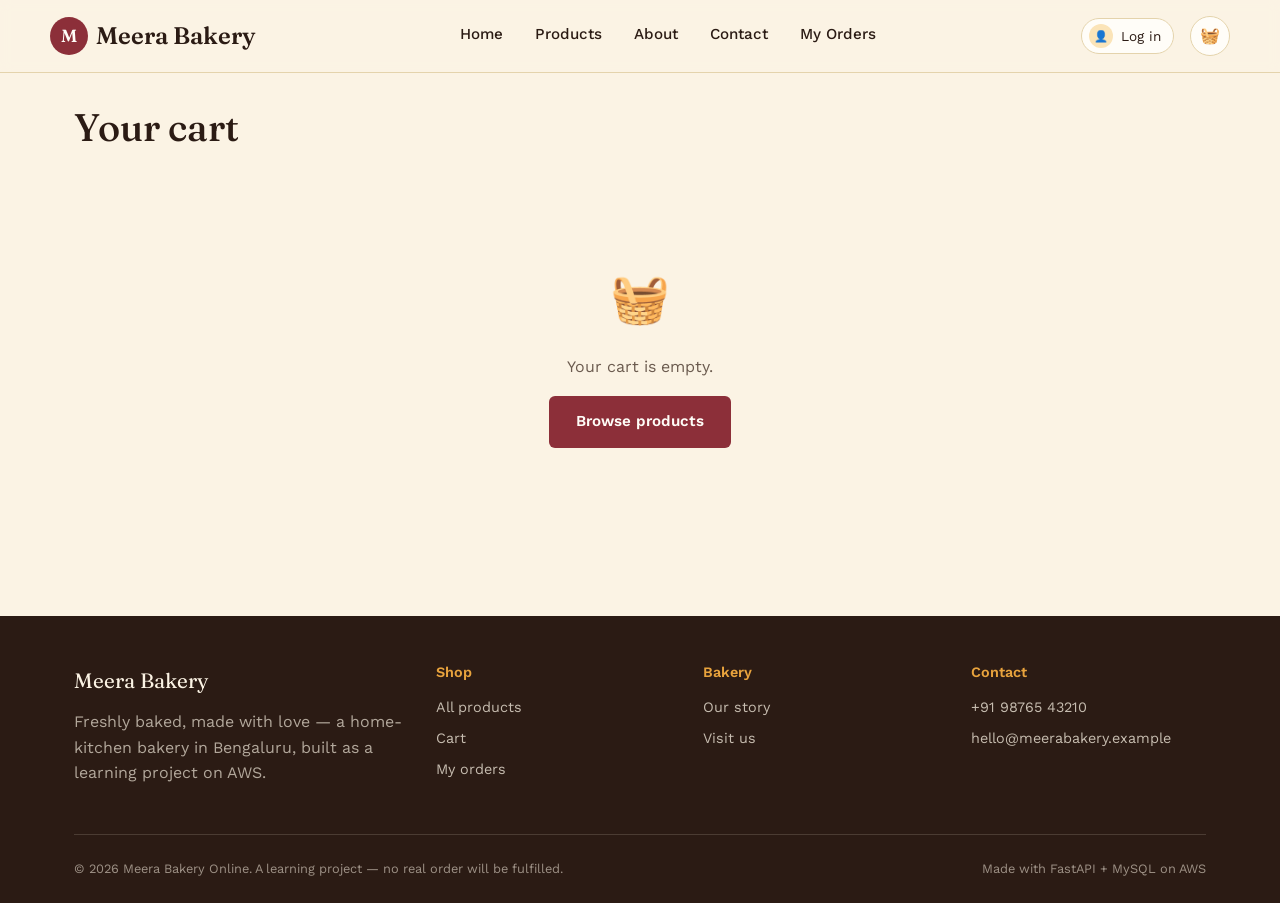
<file: frontend/cart.html>
<!DOCTYPE html>
<html lang="en">
<head>
  <meta charset="UTF-8" />
  <meta name="viewport" content="width=device-width, initial-scale=1.0" />
  <meta name="description" content="Your cart — Meera Bakery Online." />
  <title>Your Cart — Meera Bakery Online</title>
  <link rel="preconnect" href="https://fonts.googleapis.com" />
  <link rel="preconnect" href="https://fonts.gstatic.com" crossorigin />
  <link href="https://fonts.googleapis.com/css2?family=Fraunces:ital,opsz,wght@0,9..144,500;0,9..144,600;1,9..144,500&family=Work+Sans:wght@400;500;600;700&display=swap" rel="stylesheet" />
  <link rel="stylesheet" href="css/style.css" />
</head>
<body>

  <header class="site-header">
    <div class="container site-header__bar">
      <a href="index.html" class="brand">
        <span class="brand__mark">M</span>
        Meera Bakery
      </a>
      <nav class="main-nav" id="mainNav">
        <a href="index.html" data-nav="index.html">Home</a>
        <a href="products.html" data-nav="products.html">Products</a>
        <a href="index.html#about" data-nav="">About</a>
        <a href="index.html#contact" data-nav="">Contact</a>
        <a href="orders.html" data-nav="orders.html">My Orders</a>
      </nav>
      <div class="header-actions">
        <button type="button" class="identity-chip" id="identityChip">
          <span class="identity-chip__avatar">👤</span>
          <span id="identityLabel">Log in</span>
        </button>
        <a href="cart.html" class="cart-btn" aria-label="View cart">
          🧺
          <span class="cart-badge" id="cartCount" hidden>0</span>
        </a>
        <button type="button" class="nav-toggle" id="navToggle" aria-label="Toggle menu">
          <span></span><span></span><span></span>
        </button>
      </div>
    </div>
  </header>

  <div class="identity-modal" id="identityModal" hidden>
    <div class="identity-modal__panel">
      <div class="identity-modal__head">
        <h3>Log in</h3>
        <button type="button" id="identityClose" aria-label="Close">✕</button>
      </div>

      <div id="loginBanner" class="banner banner--error" hidden></div>

      <form id="requestOtpForm">
        <p class="form-hint">Enter your email — we'll send you a 6-digit code.</p>
        <div class="form-field">
          <label for="loginEmail">Email</label>
          <input type="email" id="loginEmail" required autocomplete="email" placeholder="you@example.com" />
        </div>
        <div id="signupNameFields" hidden>
          <div class="form-field">
            <label for="loginFirstName">First name</label>
            <input type="text" id="loginFirstName" autocomplete="given-name" />
          </div>
          <div class="form-field">
            <label for="loginLastName">Last name</label>
            <input type="text" id="loginLastName" autocomplete="family-name" />
          </div>
        </div>
        <button type="submit" class="btn btn--primary btn--block" id="sendCodeBtn">Send code</button>
      </form>

      <form id="verifyOtpForm" hidden>
        <p class="form-hint">Enter the 6-digit code sent to <strong id="otpEmailLabel"></strong>.</p>
        <div class="form-field">
          <label for="loginOtpCode">Verification code</label>
          <input type="text" id="loginOtpCode" inputmode="numeric" pattern="\d{6}" maxlength="6" required autocomplete="one-time-code" placeholder="000000" />
        </div>
        <button type="submit" class="btn btn--primary btn--block" id="verifyCodeBtn">Verify &amp; log in</button>
        <button type="button" class="link-arrow" id="backToEmailBtn" style="margin-top:12px;display:inline-block;background:none;border:none;cursor:pointer;">← Use a different email</button>
      </form>
    </div>
  </div>

  <main>
    <section class="section" style="padding-top:32px;">
      <div class="container">
        <h1 style="font-size:clamp(1.8rem,3.5vw,2.4rem);">Your cart</h1>
        <div id="cartContent"><!-- rendered by cart-page.js --></div>
      </div>
    </section>
  </main>

  <footer class="site-footer">
    <div class="container">
      <div class="footer-grid">
        <div>
          <div class="footer-brand">Meera Bakery</div>
          <p>Freshly baked, made with love — a home-kitchen bakery in Bengaluru, built as a learning project on AWS.</p>
        </div>
        <div class="footer-col">
          <h4>Shop</h4>
          <a href="products.html">All products</a>
          <a href="cart.html">Cart</a>
          <a href="orders.html">My orders</a>
        </div>
        <div class="footer-col">
          <h4>Bakery</h4>
          <a href="index.html#about">Our story</a>
          <a href="index.html#contact">Visit us</a>
        </div>
        <div class="footer-col">
          <h4>Contact</h4>
          <a href="tel:+919876543210">+91 98765 43210</a>
          <a href="mailto:hello@meerabakery.example">hello@meerabakery.example</a>
        </div>
      </div>
      <div class="footer-bottom">
        <span>© 2026 Meera Bakery Online. A learning project — no real order will be fulfilled.</span>
        <span>Made with FastAPI + MySQL on AWS</span>
      </div>
    </div>
  </footer>

  <div class="toast" id="toast"></div>

  <script src="js/api.js"></script>
  <script src="js/state.js"></script>
  <script src="js/nav.js"></script>
  <script src="js/cart-page.js"></script>
</body>
</html>
</file>
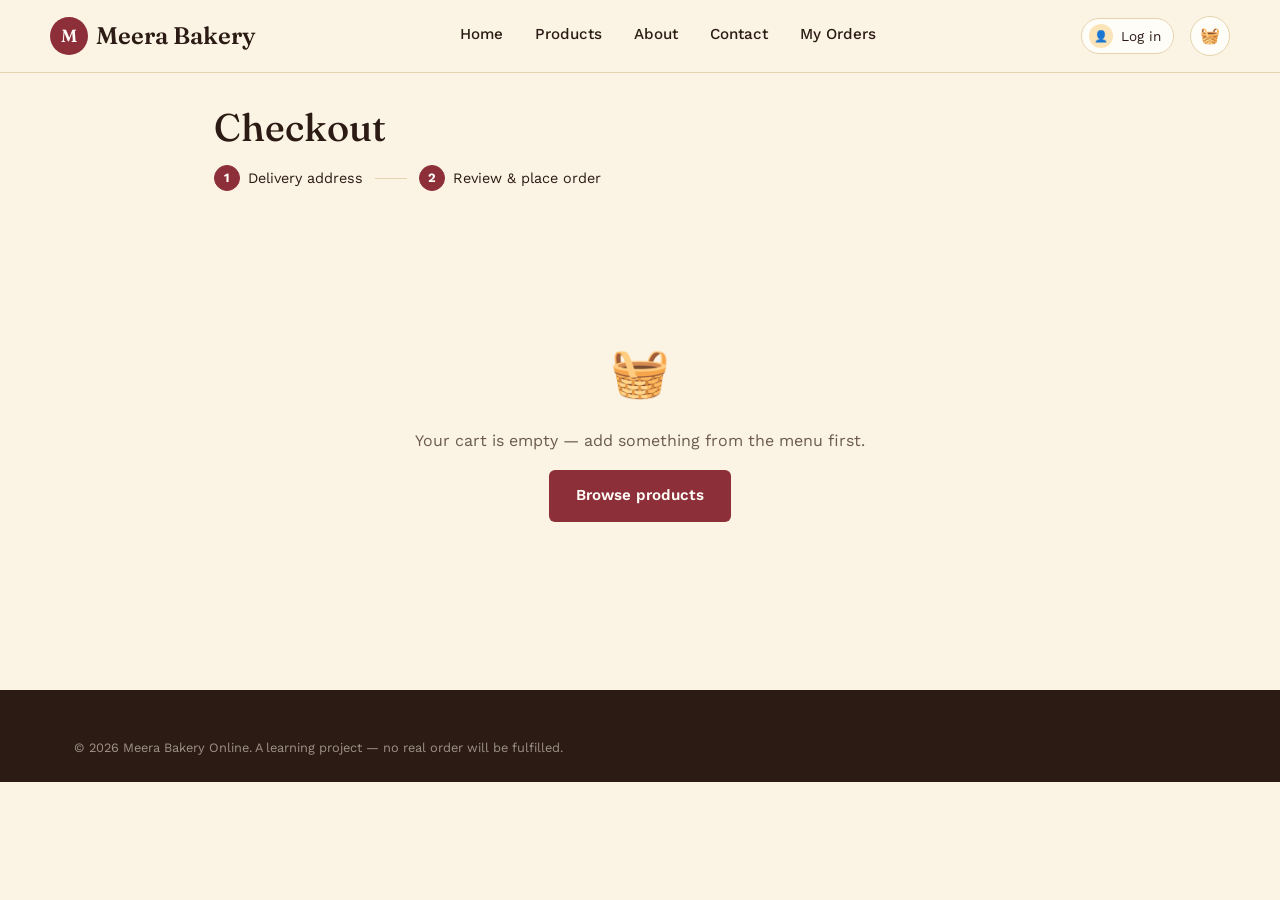
<file: frontend/checkout.html>
<!DOCTYPE html>
<html lang="en">
<head>
  <meta charset="UTF-8" />
  <meta name="viewport" content="width=device-width, initial-scale=1.0" />
  <meta name="description" content="Checkout — Meera Bakery Online." />
  <title>Checkout — Meera Bakery Online</title>
  <link rel="preconnect" href="https://fonts.googleapis.com" />
  <link rel="preconnect" href="https://fonts.gstatic.com" crossorigin />
  <link href="https://fonts.googleapis.com/css2?family=Fraunces:ital,opsz,wght@0,9..144,500;0,9..144,600;1,9..144,500&family=Work+Sans:wght@400;500;600;700&display=swap" rel="stylesheet" />
  <link rel="stylesheet" href="css/style.css" />
</head>
<body>

  <header class="site-header">
    <div class="container site-header__bar">
      <a href="index.html" class="brand">
        <span class="brand__mark">M</span>
        Meera Bakery
      </a>
      <nav class="main-nav" id="mainNav">
        <a href="index.html" data-nav="index.html">Home</a>
        <a href="products.html" data-nav="products.html">Products</a>
        <a href="index.html#about" data-nav="">About</a>
        <a href="index.html#contact" data-nav="">Contact</a>
        <a href="orders.html" data-nav="orders.html">My Orders</a>
      </nav>
      <div class="header-actions">
        <button type="button" class="identity-chip" id="identityChip">
          <span class="identity-chip__avatar">👤</span>
          <span id="identityLabel">Log in</span>
        </button>
        <a href="cart.html" class="cart-btn" aria-label="View cart">
          🧺
          <span class="cart-badge" id="cartCount" hidden>0</span>
        </a>
        <button type="button" class="nav-toggle" id="navToggle" aria-label="Toggle menu">
          <span></span><span></span><span></span>
        </button>
      </div>
    </div>
  </header>

  <div class="identity-modal" id="identityModal" hidden>
    <div class="identity-modal__panel">
      <div class="identity-modal__head">
        <h3>Log in</h3>
        <button type="button" id="identityClose" aria-label="Close">✕</button>
      </div>

      <div id="loginBanner" class="banner banner--error" hidden></div>

      <form id="requestOtpForm">
        <p class="form-hint">Enter your email — we'll send you a 6-digit code.</p>
        <div class="form-field">
          <label for="loginEmail">Email</label>
          <input type="email" id="loginEmail" required autocomplete="email" placeholder="you@example.com" />
        </div>
        <div id="signupNameFields" hidden>
          <div class="form-field">
            <label for="loginFirstName">First name</label>
            <input type="text" id="loginFirstName" autocomplete="given-name" />
          </div>
          <div class="form-field">
            <label for="loginLastName">Last name</label>
            <input type="text" id="loginLastName" autocomplete="family-name" />
          </div>
        </div>
        <button type="submit" class="btn btn--primary btn--block" id="sendCodeBtn">Send code</button>
      </form>

      <form id="verifyOtpForm" hidden>
        <p class="form-hint">Enter the 6-digit code sent to <strong id="otpEmailLabel"></strong>.</p>
        <div class="form-field">
          <label for="loginOtpCode">Verification code</label>
          <input type="text" id="loginOtpCode" inputmode="numeric" pattern="\d{6}" maxlength="6" required autocomplete="one-time-code" placeholder="000000" />
        </div>
        <button type="submit" class="btn btn--primary btn--block" id="verifyCodeBtn">Verify &amp; log in</button>
        <button type="button" class="link-arrow" id="backToEmailBtn" style="margin-top:12px;display:inline-block;background:none;border:none;cursor:pointer;">← Use a different email</button>
      </form>
    </div>
  </div>

  <main>
    <section class="section" style="padding-top:32px;">
      <div class="container" style="max-width:900px;">
        <h1 style="font-size:clamp(1.8rem,3.5vw,2.4rem);">Checkout</h1>

        <div class="checkout-steps">
          <div class="step is-active"><span class="step__num">1</span> Delivery address</div>
          <span class="step-divider"></span>
          <div class="step is-active"><span class="step__num">2</span> Review &amp; place order</div>
        </div>

        <div id="checkoutBanner" class="banner banner--error" hidden></div>

        <div id="checkoutContent"><!-- rendered by checkout.js --></div>
      </div>
    </section>
  </main>

  <footer class="site-footer">
    <div class="container">
      <div class="footer-bottom" style="border-top:none;padding-top:0;">
        <span>© 2026 Meera Bakery Online. A learning project — no real order will be fulfilled.</span>
      </div>
    </div>
  </footer>

  <div class="toast" id="toast"></div>

  <script src="js/api.js"></script>
  <script src="js/state.js"></script>
  <script src="js/nav.js"></script>
  <script src="js/checkout.js"></script>
</body>
</html>
</file>
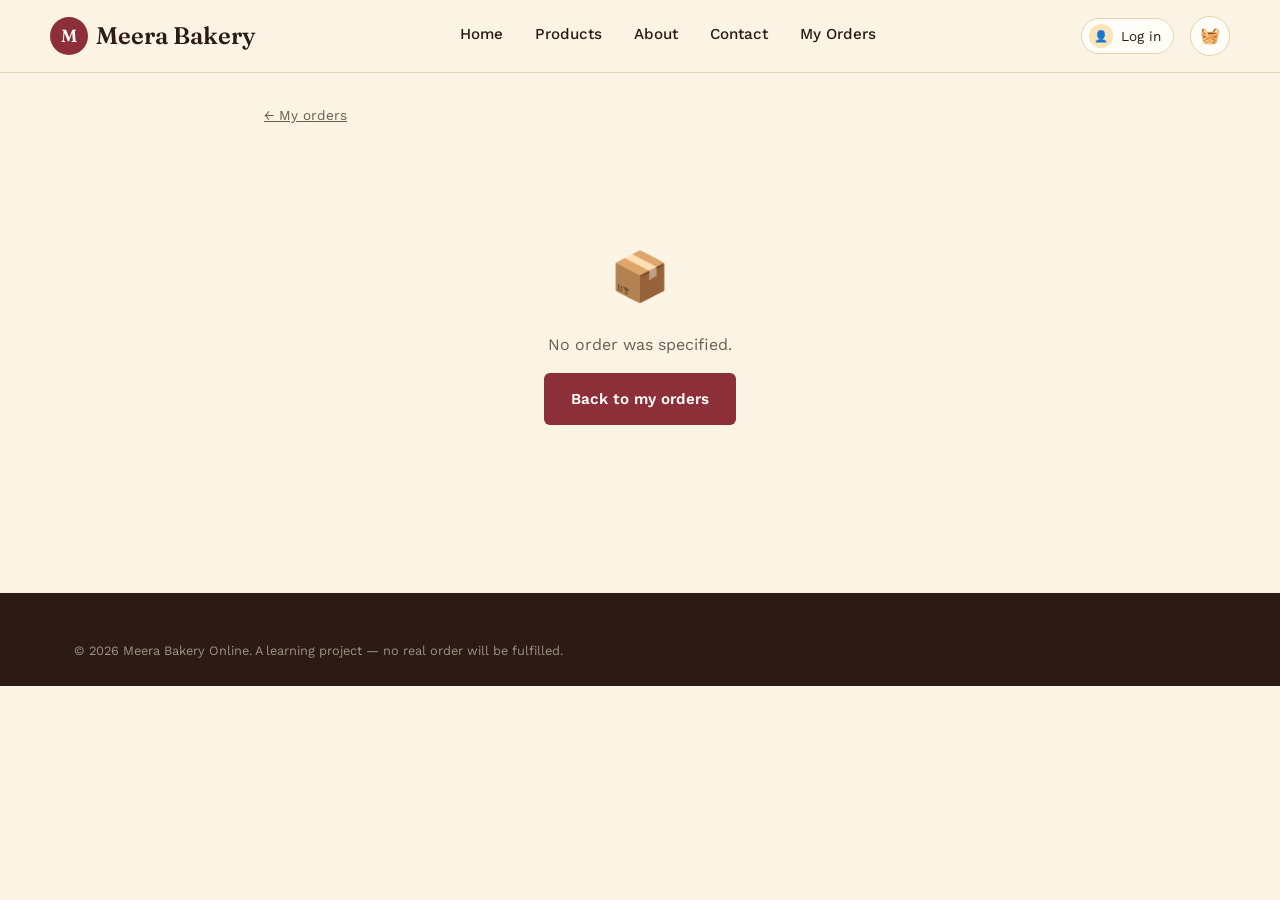
<file: frontend/order-confirmation.html>
<!DOCTYPE html>
<html lang="en">
<head>
  <meta charset="UTF-8" />
  <meta name="viewport" content="width=device-width, initial-scale=1.0" />
  <meta name="description" content="Order details — Meera Bakery Online." />
  <title>Order Details — Meera Bakery Online</title>
  <link rel="preconnect" href="https://fonts.googleapis.com" />
  <link rel="preconnect" href="https://fonts.gstatic.com" crossorigin />
  <link href="https://fonts.googleapis.com/css2?family=Fraunces:ital,opsz,wght@0,9..144,500;0,9..144,600;1,9..144,500&family=Work+Sans:wght@400;500;600;700&display=swap" rel="stylesheet" />
  <link rel="stylesheet" href="css/style.css" />
</head>
<body>

  <header class="site-header">
    <div class="container site-header__bar">
      <a href="index.html" class="brand">
        <span class="brand__mark">M</span>
        Meera Bakery
      </a>
      <nav class="main-nav" id="mainNav">
        <a href="index.html" data-nav="index.html">Home</a>
        <a href="products.html" data-nav="products.html">Products</a>
        <a href="index.html#about" data-nav="">About</a>
        <a href="index.html#contact" data-nav="">Contact</a>
        <a href="orders.html" data-nav="orders.html">My Orders</a>
      </nav>
      <div class="header-actions">
        <button type="button" class="identity-chip" id="identityChip">
          <span class="identity-chip__avatar">👤</span>
          <span id="identityLabel">Log in</span>
        </button>
        <a href="cart.html" class="cart-btn" aria-label="View cart">
          🧺
          <span class="cart-badge" id="cartCount" hidden>0</span>
        </a>
        <button type="button" class="nav-toggle" id="navToggle" aria-label="Toggle menu">
          <span></span><span></span><span></span>
        </button>
      </div>
    </div>
  </header>

  <div class="identity-modal" id="identityModal" hidden>
    <div class="identity-modal__panel">
      <div class="identity-modal__head">
        <h3>Log in</h3>
        <button type="button" id="identityClose" aria-label="Close">✕</button>
      </div>

      <div id="loginBanner" class="banner banner--error" hidden></div>

      <form id="requestOtpForm">
        <p class="form-hint">Enter your email — we'll send you a 6-digit code.</p>
        <div class="form-field">
          <label for="loginEmail">Email</label>
          <input type="email" id="loginEmail" required autocomplete="email" placeholder="you@example.com" />
        </div>
        <div id="signupNameFields" hidden>
          <div class="form-field">
            <label for="loginFirstName">First name</label>
            <input type="text" id="loginFirstName" autocomplete="given-name" />
          </div>
          <div class="form-field">
            <label for="loginLastName">Last name</label>
            <input type="text" id="loginLastName" autocomplete="family-name" />
          </div>
        </div>
        <button type="submit" class="btn btn--primary btn--block" id="sendCodeBtn">Send code</button>
      </form>

      <form id="verifyOtpForm" hidden>
        <p class="form-hint">Enter the 6-digit code sent to <strong id="otpEmailLabel"></strong>.</p>
        <div class="form-field">
          <label for="loginOtpCode">Verification code</label>
          <input type="text" id="loginOtpCode" inputmode="numeric" pattern="\d{6}" maxlength="6" required autocomplete="one-time-code" placeholder="000000" />
        </div>
        <button type="submit" class="btn btn--primary btn--block" id="verifyCodeBtn">Verify &amp; log in</button>
        <button type="button" class="link-arrow" id="backToEmailBtn" style="margin-top:12px;display:inline-block;background:none;border:none;cursor:pointer;">← Use a different email</button>
      </form>
    </div>
  </div>

  <main>
    <section class="section" style="padding-top:32px;">
      <div class="container" style="max-width:800px;">
        <p class="breadcrumb"><a href="orders.html">← My orders</a></p>
        <div id="orderDetail">
          <div class="skeleton" style="height:200px;margin-bottom:16px;"></div>
          <div class="skeleton" style="height:120px;"></div>
        </div>
      </div>
    </section>
  </main>

  <footer class="site-footer">
    <div class="container">
      <div class="footer-bottom" style="border-top:none;padding-top:0;">
        <span>© 2026 Meera Bakery Online. A learning project — no real order will be fulfilled.</span>
      </div>
    </div>
  </footer>

  <div class="toast" id="toast"></div>

  <script src="js/api.js"></script>
  <script src="js/state.js"></script>
  <script src="js/nav.js"></script>
  <script src="js/order-detail.js"></script>
</body>
</html>
</file>
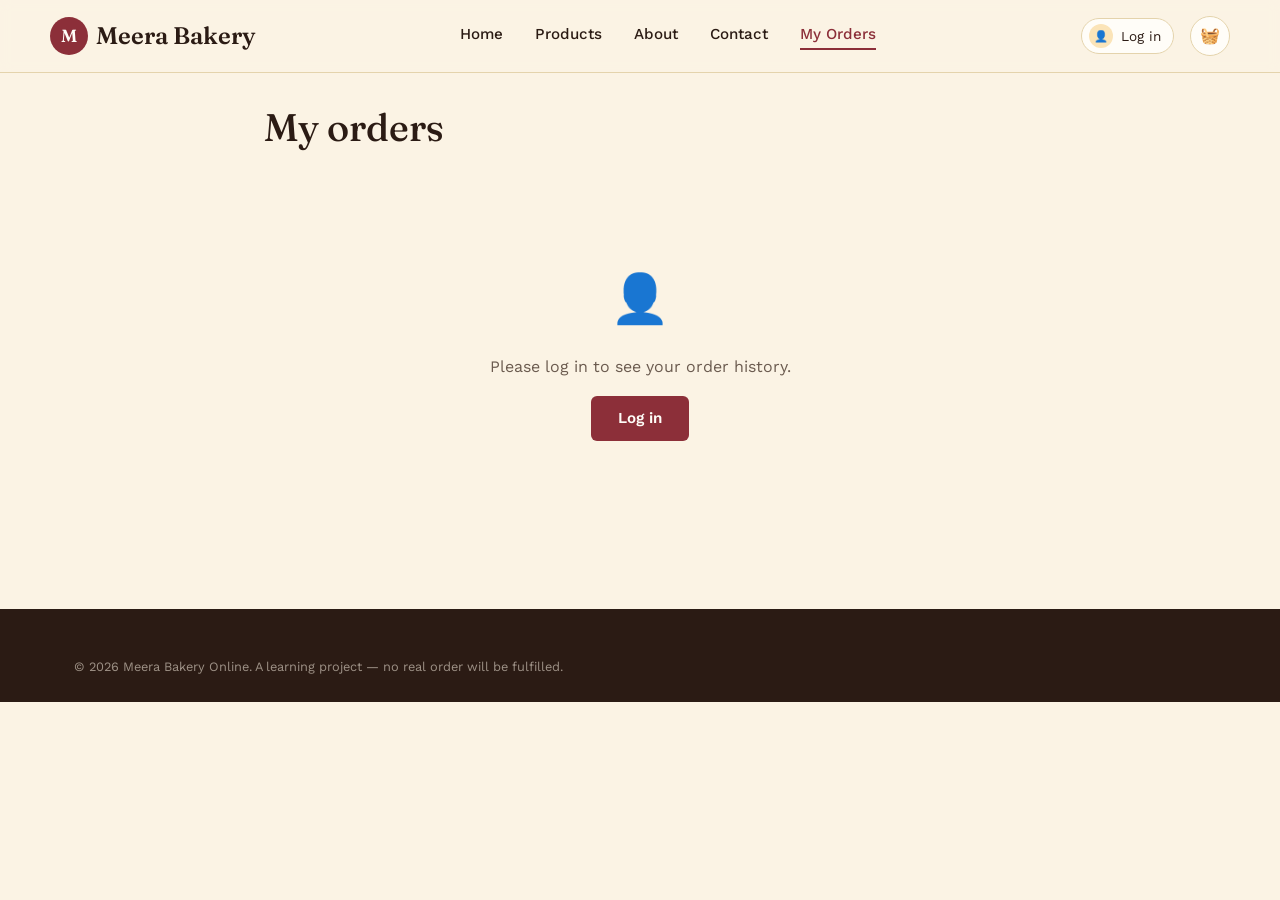
<file: frontend/orders.html>
<!DOCTYPE html>
<html lang="en">
<head>
  <meta charset="UTF-8" />
  <meta name="viewport" content="width=device-width, initial-scale=1.0" />
  <meta name="description" content="Your order history — Meera Bakery Online." />
  <title>My Orders — Meera Bakery Online</title>
  <link rel="preconnect" href="https://fonts.googleapis.com" />
  <link rel="preconnect" href="https://fonts.gstatic.com" crossorigin />
  <link href="https://fonts.googleapis.com/css2?family=Fraunces:ital,opsz,wght@0,9..144,500;0,9..144,600;1,9..144,500&family=Work+Sans:wght@400;500;600;700&display=swap" rel="stylesheet" />
  <link rel="stylesheet" href="css/style.css" />
</head>
<body>

  <header class="site-header">
    <div class="container site-header__bar">
      <a href="index.html" class="brand">
        <span class="brand__mark">M</span>
        Meera Bakery
      </a>
      <nav class="main-nav" id="mainNav">
        <a href="index.html" data-nav="index.html">Home</a>
        <a href="products.html" data-nav="products.html">Products</a>
        <a href="index.html#about" data-nav="">About</a>
        <a href="index.html#contact" data-nav="">Contact</a>
        <a href="orders.html" data-nav="orders.html">My Orders</a>
      </nav>
      <div class="header-actions">
        <button type="button" class="identity-chip" id="identityChip">
          <span class="identity-chip__avatar">👤</span>
          <span id="identityLabel">Log in</span>
        </button>
        <a href="cart.html" class="cart-btn" aria-label="View cart">
          🧺
          <span class="cart-badge" id="cartCount" hidden>0</span>
        </a>
        <button type="button" class="nav-toggle" id="navToggle" aria-label="Toggle menu">
          <span></span><span></span><span></span>
        </button>
      </div>
    </div>
  </header>

  <div class="identity-modal" id="identityModal" hidden>
    <div class="identity-modal__panel">
      <div class="identity-modal__head">
        <h3>Log in</h3>
        <button type="button" id="identityClose" aria-label="Close">✕</button>
      </div>

      <div id="loginBanner" class="banner banner--error" hidden></div>

      <form id="requestOtpForm">
        <p class="form-hint">Enter your email — we'll send you a 6-digit code.</p>
        <div class="form-field">
          <label for="loginEmail">Email</label>
          <input type="email" id="loginEmail" required autocomplete="email" placeholder="you@example.com" />
        </div>
        <div id="signupNameFields" hidden>
          <div class="form-field">
            <label for="loginFirstName">First name</label>
            <input type="text" id="loginFirstName" autocomplete="given-name" />
          </div>
          <div class="form-field">
            <label for="loginLastName">Last name</label>
            <input type="text" id="loginLastName" autocomplete="family-name" />
          </div>
        </div>
        <button type="submit" class="btn btn--primary btn--block" id="sendCodeBtn">Send code</button>
      </form>

      <form id="verifyOtpForm" hidden>
        <p class="form-hint">Enter the 6-digit code sent to <strong id="otpEmailLabel"></strong>.</p>
        <div class="form-field">
          <label for="loginOtpCode">Verification code</label>
          <input type="text" id="loginOtpCode" inputmode="numeric" pattern="\d{6}" maxlength="6" required autocomplete="one-time-code" placeholder="000000" />
        </div>
        <button type="submit" class="btn btn--primary btn--block" id="verifyCodeBtn">Verify &amp; log in</button>
        <button type="button" class="link-arrow" id="backToEmailBtn" style="margin-top:12px;display:inline-block;background:none;border:none;cursor:pointer;">← Use a different email</button>
      </form>
    </div>
  </div>

  <main>
    <section class="section" style="padding-top:32px;">
      <div class="container" style="max-width:800px;">
        <h1 style="font-size:clamp(1.8rem,3.5vw,2.4rem);">My orders</h1>
        <div id="ordersContent"><!-- rendered by orders.js --></div>
      </div>
    </section>
  </main>

  <footer class="site-footer">
    <div class="container">
      <div class="footer-bottom" style="border-top:none;padding-top:0;">
        <span>© 2026 Meera Bakery Online. A learning project — no real order will be fulfilled.</span>
      </div>
    </div>
  </footer>

  <div class="toast" id="toast"></div>

  <script src="js/api.js"></script>
  <script src="js/state.js"></script>
  <script src="js/nav.js"></script>
  <script src="js/orders.js"></script>
</body>
</html>
</file>
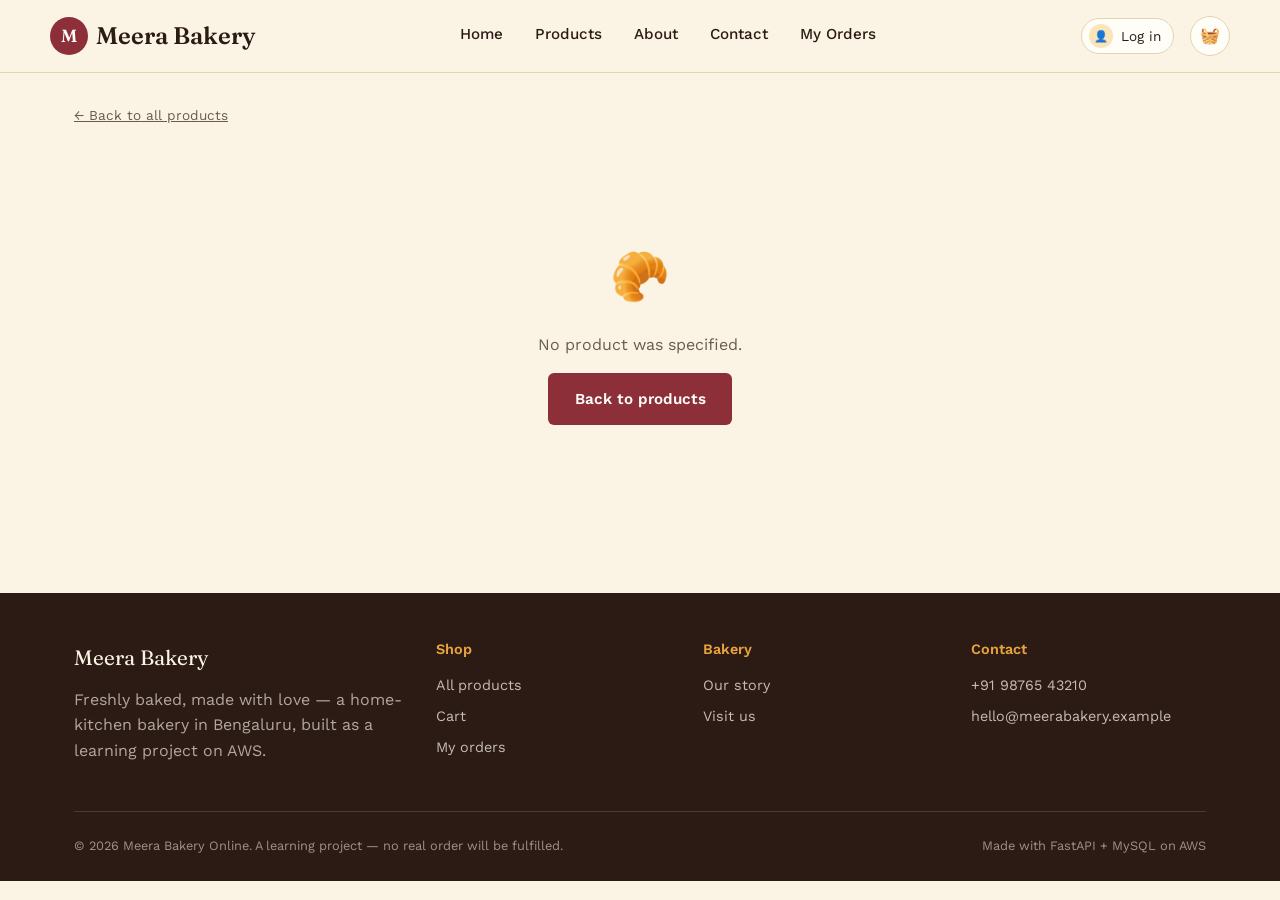
<file: frontend/product.html>
<!DOCTYPE html>
<html lang="en">
<head>
  <meta charset="UTF-8" />
  <meta name="viewport" content="width=device-width, initial-scale=1.0" />
  <meta name="description" content="Product details — Meera Bakery Online." />
  <title>Product — Meera Bakery Online</title>
  <link rel="preconnect" href="https://fonts.googleapis.com" />
  <link rel="preconnect" href="https://fonts.gstatic.com" crossorigin />
  <link href="https://fonts.googleapis.com/css2?family=Fraunces:ital,opsz,wght@0,9..144,500;0,9..144,600;1,9..144,500&family=Work+Sans:wght@400;500;600;700&display=swap" rel="stylesheet" />
  <link rel="stylesheet" href="css/style.css" />
</head>
<body>

  <header class="site-header">
    <div class="container site-header__bar">
      <a href="index.html" class="brand">
        <span class="brand__mark">M</span>
        Meera Bakery
      </a>
      <nav class="main-nav" id="mainNav">
        <a href="index.html" data-nav="index.html">Home</a>
        <a href="products.html" data-nav="products.html">Products</a>
        <a href="index.html#about" data-nav="">About</a>
        <a href="index.html#contact" data-nav="">Contact</a>
        <a href="orders.html" data-nav="orders.html">My Orders</a>
      </nav>
      <div class="header-actions">
        <button type="button" class="identity-chip" id="identityChip">
          <span class="identity-chip__avatar">👤</span>
          <span id="identityLabel">Log in</span>
        </button>
        <a href="cart.html" class="cart-btn" aria-label="View cart">
          🧺
          <span class="cart-badge" id="cartCount" hidden>0</span>
        </a>
        <button type="button" class="nav-toggle" id="navToggle" aria-label="Toggle menu">
          <span></span><span></span><span></span>
        </button>
      </div>
    </div>
  </header>

  <div class="identity-modal" id="identityModal" hidden>
    <div class="identity-modal__panel">
      <div class="identity-modal__head">
        <h3>Log in</h3>
        <button type="button" id="identityClose" aria-label="Close">✕</button>
      </div>

      <div id="loginBanner" class="banner banner--error" hidden></div>

      <form id="requestOtpForm">
        <p class="form-hint">Enter your email — we'll send you a 6-digit code.</p>
        <div class="form-field">
          <label for="loginEmail">Email</label>
          <input type="email" id="loginEmail" required autocomplete="email" placeholder="you@example.com" />
        </div>
        <div id="signupNameFields" hidden>
          <div class="form-field">
            <label for="loginFirstName">First name</label>
            <input type="text" id="loginFirstName" autocomplete="given-name" />
          </div>
          <div class="form-field">
            <label for="loginLastName">Last name</label>
            <input type="text" id="loginLastName" autocomplete="family-name" />
          </div>
        </div>
        <button type="submit" class="btn btn--primary btn--block" id="sendCodeBtn">Send code</button>
      </form>

      <form id="verifyOtpForm" hidden>
        <p class="form-hint">Enter the 6-digit code sent to <strong id="otpEmailLabel"></strong>.</p>
        <div class="form-field">
          <label for="loginOtpCode">Verification code</label>
          <input type="text" id="loginOtpCode" inputmode="numeric" pattern="\d{6}" maxlength="6" required autocomplete="one-time-code" placeholder="000000" />
        </div>
        <button type="submit" class="btn btn--primary btn--block" id="verifyCodeBtn">Verify &amp; log in</button>
        <button type="button" class="link-arrow" id="backToEmailBtn" style="margin-top:12px;display:inline-block;background:none;border:none;cursor:pointer;">← Use a different email</button>
      </form>
    </div>
  </div>

  <main>
    <section class="section" style="padding-top:32px;">
      <div class="container">
        <p class="breadcrumb"><a href="products.html">← Back to all products</a></p>
        <div id="productDetail">
          <div class="detail-grid">
            <div class="skeleton" style="aspect-ratio:1/1;border-radius:18px;"></div>
            <div>
              <div class="skeleton" style="height:20px;width:120px;margin-bottom:16px;"></div>
              <div class="skeleton" style="height:44px;width:80%;margin-bottom:16px;"></div>
              <div class="skeleton" style="height:32px;width:140px;"></div>
            </div>
          </div>
        </div>
      </div>
    </section>
  </main>

  <footer class="site-footer">
    <div class="container">
      <div class="footer-grid">
        <div>
          <div class="footer-brand">Meera Bakery</div>
          <p>Freshly baked, made with love — a home-kitchen bakery in Bengaluru, built as a learning project on AWS.</p>
        </div>
        <div class="footer-col">
          <h4>Shop</h4>
          <a href="products.html">All products</a>
          <a href="cart.html">Cart</a>
          <a href="orders.html">My orders</a>
        </div>
        <div class="footer-col">
          <h4>Bakery</h4>
          <a href="index.html#about">Our story</a>
          <a href="index.html#contact">Visit us</a>
        </div>
        <div class="footer-col">
          <h4>Contact</h4>
          <a href="tel:+919876543210">+91 98765 43210</a>
          <a href="mailto:hello@meerabakery.example">hello@meerabakery.example</a>
        </div>
      </div>
      <div class="footer-bottom">
        <span>© 2026 Meera Bakery Online. A learning project — no real order will be fulfilled.</span>
        <span>Made with FastAPI + MySQL on AWS</span>
      </div>
    </div>
  </footer>

  <div class="toast" id="toast"></div>

  <script src="js/api.js"></script>
  <script src="js/state.js"></script>
  <script src="js/nav.js"></script>
  <script src="js/product.js"></script>
</body>
</html>
</file>
<file: frontend/css/style.css>
/* =============================================================================
   Meera Bakery Online — Design System
   =============================================================================
   Palette: warm parchment paper, deep espresso ink, berry-jam accent,
   honey-butter secondary. Deliberately avoids the generic cream+terracotta
   SaaS default — this leans into a "bakery box / market stall" feel instead.

   Type: Fraunces (display serif, a little quirky and hand-set) for
   headlines, Work Sans for UI and body copy.
   ============================================================================= */

:root {
  /* ---- Color tokens ---- */
  --paper:        #FBF3E4;   /* warm parchment background */
  --paper-deep:   #F1E4C9;   /* alternating section background */
  --paper-line:   #E4D3AC;   /* hairline borders on paper */
  --ink:          #2B1B14;   /* deep espresso — primary text */
  --ink-soft:     #6B5B4F;   /* secondary text */
  --jam:          #8C2F39;   /* berry accent — primary CTA, links */
  --jam-dark:     #6E2029;   /* hover state for jam */
  --butter:       #E8A33D;   /* honey accent — badges, highlights */
  --butter-soft:  #FBE4B8;   /* butter tint background */
  --sage:         #6B7A5E;   /* muted green — success / fresh */
  --sage-soft:    #E4E9DD;
  --danger:       #A5362A;
  --danger-soft:  #F5DEDA;
  --white:        #FFFDF8;

  /* ---- Type ---- */
  --font-display: 'Fraunces', Georgia, serif;
  --font-body: 'Work Sans', -apple-system, BlinkMacSystemFont, sans-serif;

  /* ---- Spacing scale ---- */
  --space-1: 0.25rem;
  --space-2: 0.5rem;
  --space-3: 0.75rem;
  --space-4: 1rem;
  --space-5: 1.5rem;
  --space-6: 2rem;
  --space-7: 3rem;
  --space-8: 4.5rem;
  --space-9: 6rem;

  /* ---- Shape ---- */
  --radius-sm: 6px;
  --radius-md: 10px;
  --radius-box: 4px 4px 18px 18px; /* bakery-box lid feel on cards */
  --shadow-card: 0 1px 2px rgba(43, 27, 20, 0.06), 0 8px 24px rgba(43, 27, 20, 0.07);
  --shadow-pop: 0 12px 32px rgba(43, 27, 20, 0.16);

  --container: 1180px;
}

/* =============================================================================
   Reset & base
   ============================================================================= */

*, *::before, *::after { box-sizing: border-box; }

html {
  scroll-behavior: smooth;
}

@media (prefers-reduced-motion: reduce) {
  html { scroll-behavior: auto; }
  *, *::before, *::after {
    animation-duration: 0.01ms !important;
    animation-iteration-count: 1 !important;
    transition-duration: 0.01ms !important;
  }
}

body {
  margin: 0;
  font-family: var(--font-body);
  font-size: 16px;
  line-height: 1.6;
  color: var(--ink);
  background: var(--paper);
  -webkit-font-smoothing: antialiased;
}

img { max-width: 100%; display: block; }

a { color: var(--jam); text-decoration: none; }
a:hover { color: var(--jam-dark); }

h1, h2, h3, h4 {
  font-family: var(--font-display);
  font-weight: 600;
  line-height: 1.15;
  margin: 0 0 var(--space-4);
  color: var(--ink);
}

h1 { font-size: clamp(2.4rem, 5vw, 3.6rem); font-weight: 500; }
h2 { font-size: clamp(1.8rem, 3.2vw, 2.4rem); }
h3 { font-size: 1.3rem; }

p { margin: 0 0 var(--space-4); color: var(--ink-soft); }

ul { list-style: none; margin: 0; padding: 0; }

button, input, select, textarea { font-family: inherit; font-size: inherit; }

:focus-visible {
  outline: 2px solid var(--jam);
  outline-offset: 2px;
}

.container {
  max-width: var(--container);
  margin: 0 auto;
  padding: 0 var(--space-5);
}

.section {
  padding: var(--space-8) 0;
}

.section--deep {
  background: var(--paper-deep);
}

.eyebrow {
  display: inline-block;
  font-size: 0.85rem;
  color: var(--jam);
  font-weight: 600;
  margin-bottom: var(--space-2);
  letter-spacing: 0.01em;
}

.section-head {
  max-width: 640px;
  margin: 0 0 var(--space-6);
}

.section-head--center {
  margin-left: auto;
  margin-right: auto;
  text-align: center;
}

/* Scalloped divider — signature motif used between major sections */
.scallop {
  height: 22px;
  width: 100%;
  background-image: radial-gradient(circle at 11px -6px, transparent 12px, var(--paper) 13px);
  background-size: 24px 22px;
  background-repeat: repeat-x;
}
.scallop--deep {
  background-image: radial-gradient(circle at 11px -6px, transparent 12px, var(--paper-deep) 13px);
}
.scallop--ink {
  background-image: radial-gradient(circle at 11px -6px, transparent 12px, var(--ink) 13px);
}

/* =============================================================================
   Buttons
   ============================================================================= */

.btn {
  display: inline-flex;
  align-items: center;
  justify-content: center;
  gap: var(--space-2);
  border-radius: var(--radius-sm);
  padding: 0.85em 1.7em;
  font-weight: 600;
  font-size: 0.95rem;
  border: 1.5px solid transparent;
  cursor: pointer;
  transition: transform 120ms ease, background-color 120ms ease, border-color 120ms ease, color 120ms ease;
}
.btn:active { transform: translateY(1px); }

.btn--primary {
  background: var(--jam);
  color: var(--white);
}
.btn--primary:hover { background: var(--jam-dark); color: var(--white); }

.btn--ghost {
  background: transparent;
  border-color: var(--ink);
  color: var(--ink);
}
.btn--ghost:hover { background: var(--ink); color: var(--paper); }

.btn--outline {
  background: transparent;
  border-color: var(--jam);
  color: var(--jam);
}
.btn--outline:hover { background: var(--jam); color: var(--white); }

.btn--sm { padding: 0.55em 1.1em; font-size: 0.85rem; }
.btn--block { width: 100%; }
.btn:disabled { opacity: 0.5; cursor: not-allowed; }

.link-arrow {
  font-weight: 600;
  color: var(--ink);
  border-bottom: 1.5px solid var(--butter);
  padding-bottom: 2px;
}
.link-arrow:hover { color: var(--jam); border-color: var(--jam); }

/* =============================================================================
   Header / Nav
   ============================================================================= */

.site-header {
  position: sticky;
  top: 0;
  z-index: 50;
  background: rgba(251, 243, 228, 0.92);
  backdrop-filter: blur(6px);
  border-bottom: 1px solid var(--paper-line);
}

.site-header__bar {
  display: flex;
  align-items: center;
  justify-content: space-between;
  padding: var(--space-4) 0;
}

.brand {
  display: flex;
  align-items: center;
  gap: var(--space-2);
  font-family: var(--font-display);
  font-size: 1.5rem;
  font-weight: 600;
  color: var(--ink);
}
.brand:hover { color: var(--ink); }
.brand__mark {
  width: 38px; height: 38px;
  border-radius: 50%;
  background: var(--jam);
  color: var(--white);
  display: flex; align-items: center; justify-content: center;
  font-size: 1.1rem;
  flex-shrink: 0;
}

.main-nav {
  display: flex;
  align-items: center;
  gap: var(--space-6);
}
.main-nav a {
  color: var(--ink);
  font-weight: 500;
  font-size: 0.95rem;
  position: relative;
  padding-bottom: 3px;
}
.main-nav a::after {
  content: "";
  position: absolute;
  left: 0; right: 100%;
  bottom: 0;
  height: 2px;
  background: var(--jam);
  transition: right 160ms ease;
}
.main-nav a:hover::after,
.main-nav a.is-active::after { right: 0; }
.main-nav a.is-active { color: var(--jam); }

.header-actions {
  display: flex;
  align-items: center;
  gap: var(--space-4);
}

.identity-chip {
  display: flex;
  align-items: center;
  gap: var(--space-2);
  background: var(--white);
  border: 1px solid var(--paper-line);
  border-radius: 999px;
  padding: 0.4em 0.9em 0.4em 0.5em;
  font-size: 0.85rem;
  cursor: pointer;
  color: var(--ink);
}
.identity-chip:hover { border-color: var(--jam); color: var(--ink); }
.identity-chip__avatar {
  width: 24px; height: 24px;
  border-radius: 50%;
  background: var(--butter-soft);
  color: var(--jam-dark);
  display: flex; align-items: center; justify-content: center;
  font-size: 0.7rem; font-weight: 700;
}

.cart-btn {
  position: relative;
  display: flex;
  align-items: center;
  justify-content: center;
  width: 40px; height: 40px;
  border-radius: 50%;
  background: var(--white);
  border: 1px solid var(--paper-line);
  color: var(--ink);
}
.cart-btn:hover { border-color: var(--jam); color: var(--jam); }
.cart-badge {
  position: absolute;
  top: -4px; right: -4px;
  background: var(--jam);
  color: var(--white);
  font-size: 0.65rem;
  font-weight: 700;
  min-width: 18px; height: 18px;
  border-radius: 999px;
  display: flex; align-items: center; justify-content: center;
  padding: 0 4px;
}
.cart-badge[hidden] { display: none; }

.nav-toggle {
  display: none;
  flex-direction: column;
  gap: 5px;
  background: none;
  border: none;
  cursor: pointer;
  padding: 8px;
}
.nav-toggle span {
  width: 22px; height: 2px;
  background: var(--ink);
  border-radius: 2px;
}

@media (max-width: 860px) {
  .main-nav { display: none; }
  .main-nav.is-open {
    display: flex;
    flex-direction: column;
    position: absolute;
    top: 100%; left: 0; right: 0;
    background: var(--paper);
    padding: var(--space-5);
    gap: var(--space-4);
    border-bottom: 1px solid var(--paper-line);
    box-shadow: var(--shadow-pop);
  }
  .nav-toggle { display: flex; }
}

/* =============================================================================
   Hero
   ============================================================================= */

.hero {
  padding: var(--space-8) 0 var(--space-7);
  background: linear-gradient(180deg, var(--butter-soft) 0%, var(--paper) 78%);
}
.hero__grid {
  display: grid;
  grid-template-columns: 1.1fr 0.9fr;
  gap: var(--space-7);
  align-items: center;
}
.hero__eyebrow {
  color: var(--jam);
  font-weight: 600;
  font-size: 0.95rem;
  margin-bottom: var(--space-3);
}
.hero h1 { margin-bottom: var(--space-5); }
.hero h1 em {
  font-style: italic;
  color: var(--jam);
}
.hero p.lead {
  font-size: 1.1rem;
  max-width: 46ch;
  margin-bottom: var(--space-6);
}
.hero__actions {
  display: flex;
  align-items: center;
  gap: var(--space-5);
  flex-wrap: wrap;
}

.hero__art {
  position: relative;
  aspect-ratio: 1 / 1;
  border-radius: var(--radius-box);
  background: var(--jam);
  display: flex;
  align-items: center;
  justify-content: center;
  overflow: hidden;
  box-shadow: var(--shadow-pop);
}
.hero__art-emoji {
  font-size: 7rem;
  filter: drop-shadow(0 12px 18px rgba(0,0,0,0.25));
}
.hero__stamp {
  position: absolute;
  top: 18px; right: 18px;
  background: var(--butter);
  color: var(--ink);
  font-weight: 700;
  font-size: 0.75rem;
  padding: 0.6em 1em;
  border-radius: 50%;
  width: 78px; height: 78px;
  display: flex; align-items: center; justify-content: center;
  text-align: center;
  line-height: 1.2;
  transform: rotate(8deg);
  border: 2px dashed rgba(43,27,20,0.35);
}

@media (max-width: 860px) {
  .hero__grid { grid-template-columns: 1fr; }
  .hero__art { max-width: 340px; margin: 0 auto; }
}

/* =============================================================================
   Category strip
   ============================================================================= */

.category-strip {
  display: grid;
  grid-template-columns: repeat(5, 1fr);
  gap: var(--space-4);
}
.category-tag {
  background: var(--white);
  border: 1px dashed var(--paper-line);
  border-radius: var(--radius-sm);
  padding: var(--space-5) var(--space-3);
  text-align: center;
  color: var(--ink);
  transition: transform 140ms ease, border-color 140ms ease;
}
.category-tag:nth-child(2n) { transform: rotate(-1deg); }
.category-tag:nth-child(2n+1) { transform: rotate(0.8deg); }
.category-tag:hover {
  transform: translateY(-3px) rotate(0deg);
  border-color: var(--jam);
  color: var(--jam);
  border-style: solid;
}
.category-tag__icon { font-size: 1.8rem; margin-bottom: var(--space-2); }
.category-tag__name { font-weight: 600; font-size: 0.95rem; }

@media (max-width: 760px) {
  .category-strip { grid-template-columns: repeat(2, 1fr); }
}

/* =============================================================================
   Product grid & cards
   ============================================================================= */

.product-grid {
  display: grid;
  grid-template-columns: repeat(auto-fill, minmax(240px, 1fr));
  gap: var(--space-5);
}

.product-card {
  background: var(--white);
  border: 1px solid var(--paper-line);
  border-radius: var(--radius-box);
  overflow: hidden;
  display: flex;
  flex-direction: column;
  box-shadow: var(--shadow-card);
  transition: transform 160ms ease, box-shadow 160ms ease;
}
.product-card:hover {
  transform: translateY(-4px);
  box-shadow: var(--shadow-pop);
}
.product-card__media {
  aspect-ratio: 4 / 3;
  background: var(--butter-soft);
  display: flex;
  align-items: center;
  justify-content: center;
  font-size: 3rem;
  position: relative;
}
.product-card__tag {
  position: absolute;
  top: 10px; left: 10px;
  background: var(--ink);
  color: var(--paper);
  font-size: 0.7rem;
  font-weight: 600;
  padding: 0.3em 0.7em;
  border-radius: 999px;
}
.product-card__tag--low {
  background: var(--danger);
}
.product-card__body {
  padding: var(--space-4) var(--space-4) var(--space-5);
  display: flex;
  flex-direction: column;
  gap: var(--space-2);
  flex: 1;
}
.product-card__category {
  font-size: 0.75rem;
  color: var(--ink-soft);
  text-transform: uppercase;
  letter-spacing: 0.04em;
}
.product-card__name {
  font-family: var(--font-display);
  font-size: 1.1rem;
  font-weight: 600;
  color: var(--ink);
}
.product-card__row {
  margin-top: auto;
  display: flex;
  align-items: center;
  justify-content: space-between;
  padding-top: var(--space-2);
}
.product-card__price {
  font-family: var(--font-display);
  font-size: 1.2rem;
  font-weight: 600;
  color: var(--jam);
}
.product-card__price span {
  font-size: 0.8rem;
  color: var(--ink-soft);
  font-family: var(--font-body);
  font-weight: 400;
}

.icon-btn {
  width: 38px; height: 38px;
  border-radius: 50%;
  background: var(--ink);
  color: var(--paper);
  border: none;
  display: flex; align-items: center; justify-content: center;
  cursor: pointer;
  font-size: 1.1rem;
  transition: background 140ms ease;
  flex-shrink: 0;
}
.icon-btn:hover { background: var(--jam); }
.icon-btn:disabled { background: var(--paper-line); color: var(--ink-soft); cursor: not-allowed; }

/* Filter tabs (Products page) */
.filter-tabs {
  display: flex;
  flex-wrap: wrap;
  gap: var(--space-3);
  margin-bottom: var(--space-6);
}
.filter-tab {
  background: var(--white);
  border: 1px solid var(--paper-line);
  border-radius: 999px;
  padding: 0.5em 1.2em;
  font-size: 0.9rem;
  font-weight: 500;
  color: var(--ink);
  cursor: pointer;
}
.filter-tab:hover { border-color: var(--jam); }
.filter-tab.is-active {
  background: var(--ink);
  color: var(--paper);
  border-color: var(--ink);
}

/* =============================================================================
   Product detail
   ============================================================================= */

.detail-grid {
  display: grid;
  grid-template-columns: 0.9fr 1.1fr;
  gap: var(--space-8);
  align-items: flex-start;
}
.detail-media {
  aspect-ratio: 1 / 1;
  background: var(--butter-soft);
  border-radius: var(--radius-box);
  display: flex; align-items: center; justify-content: center;
  font-size: 6rem;
  position: sticky;
  top: 96px;
}
.detail-category {
  font-size: 0.85rem;
  color: var(--jam);
  font-weight: 600;
  margin-bottom: var(--space-2);
}
.detail-price {
  font-family: var(--font-display);
  font-size: 2rem;
  color: var(--jam);
  margin-bottom: var(--space-4);
}
.stock-line {
  display: flex;
  align-items: center;
  gap: var(--space-2);
  font-size: 0.9rem;
  margin-bottom: var(--space-5);
}
.dot {
  width: 8px; height: 8px; border-radius: 50%;
  background: var(--sage);
  flex-shrink: 0;
}
.dot--low { background: var(--butter); }
.dot--out { background: var(--danger); }

.qty-stepper {
  display: inline-flex;
  align-items: center;
  border: 1px solid var(--paper-line);
  border-radius: var(--radius-sm);
  overflow: hidden;
}
.qty-stepper button {
  background: var(--paper-deep);
  border: none;
  width: 40px; height: 44px;
  font-size: 1.1rem;
  cursor: pointer;
  color: var(--ink);
}
.qty-stepper button:hover { background: var(--butter-soft); }
.qty-stepper input {
  width: 48px;
  border: none;
  text-align: center;
  font-size: 1rem;
  height: 44px;
  -moz-appearance: textfield;
}
.qty-stepper input::-webkit-outer-spin-button,
.qty-stepper input::-webkit-inner-spin-button { -webkit-appearance: none; margin: 0; }

@media (max-width: 800px) {
  .detail-grid { grid-template-columns: 1fr; }
  .detail-media { position: static; }
}

/* =============================================================================
   Cart page
   ============================================================================= */

.cart-layout {
  display: grid;
  grid-template-columns: 1.6fr 1fr;
  gap: var(--space-7);
  align-items: flex-start;
}

.cart-line {
  display: grid;
  grid-template-columns: 64px 1fr auto auto;
  gap: var(--space-4);
  align-items: center;
  padding: var(--space-4) 0;
  border-bottom: 1px solid var(--paper-line);
}
.cart-line__thumb {
  width: 64px; height: 64px;
  border-radius: var(--radius-sm);
  background: var(--butter-soft);
  display: flex; align-items: center; justify-content: center;
  font-size: 1.8rem;
}
.cart-line__name { font-weight: 600; color: var(--ink); }
.cart-line__price { font-size: 0.85rem; color: var(--ink-soft); }
.cart-line__total { font-weight: 600; font-family: var(--font-display); white-space: nowrap; }
.cart-line__remove {
  background: none; border: none; color: var(--ink-soft); cursor: pointer;
  font-size: 0.8rem; text-decoration: underline; padding: 0;
}
.cart-line__remove:hover { color: var(--danger); }

.summary-card {
  background: var(--white);
  border: 1px solid var(--paper-line);
  border-radius: var(--radius-md);
  padding: var(--space-5);
  position: sticky;
  top: 96px;
}
.summary-row {
  display: flex;
  justify-content: space-between;
  font-size: 0.95rem;
  padding: var(--space-2) 0;
  color: var(--ink-soft);
}
.summary-row--total {
  border-top: 1px solid var(--paper-line);
  margin-top: var(--space-3);
  padding-top: var(--space-4);
  font-weight: 700;
  color: var(--ink);
  font-size: 1.1rem;
}
.summary-note {
  font-size: 0.8rem;
  color: var(--ink-soft);
  margin-top: var(--space-3);
}

.empty-state {
  text-align: center;
  padding: var(--space-9) var(--space-5);
  color: var(--ink-soft);
}
.empty-state__icon { font-size: 3rem; margin-bottom: var(--space-4); }

@media (max-width: 860px) {
  .cart-layout { grid-template-columns: 1fr; }
  .summary-card { position: static; }
}

/* =============================================================================
   Checkout
   ============================================================================= */

.checkout-steps {
  display: flex;
  align-items: center;
  gap: var(--space-3);
  margin-bottom: var(--space-7);
  flex-wrap: wrap;
}
.step {
  display: flex; align-items: center; gap: var(--space-2);
  font-size: 0.9rem; color: var(--ink-soft);
}
.step__num {
  width: 26px; height: 26px;
  border-radius: 50%;
  border: 1.5px solid var(--paper-line);
  display: flex; align-items: center; justify-content: center;
  font-size: 0.8rem; font-weight: 700;
}
.step.is-active { color: var(--ink); }
.step.is-active .step__num { border-color: var(--jam); background: var(--jam); color: var(--white); }
.step-divider { width: 32px; height: 1px; background: var(--paper-line); }

.form-field { margin-bottom: var(--space-5); }
.form-field label {
  display: block;
  font-weight: 600;
  font-size: 0.9rem;
  margin-bottom: var(--space-2);
}
.form-field input,
.form-field textarea,
.form-field select {
  width: 100%;
  border: 1px solid var(--paper-line);
  border-radius: var(--radius-sm);
  padding: 0.75em 0.9em;
  background: var(--white);
  color: var(--ink);
}
.form-field input:focus,
.form-field textarea:focus,
.form-field select:focus { border-color: var(--jam); }
.form-hint { font-size: 0.8rem; color: var(--ink-soft); margin-top: var(--space-1); }

.address-option {
  display: flex;
  gap: var(--space-3);
  align-items: flex-start;
  border: 1px solid var(--paper-line);
  border-radius: var(--radius-sm);
  padding: var(--space-4);
  margin-bottom: var(--space-3);
  cursor: pointer;
}
.address-option:has(input:checked) {
  border-color: var(--jam);
  background: var(--butter-soft);
}
.address-option input { margin-top: 4px; }
.address-option__label { font-weight: 600; font-size: 0.9rem; }
.address-option__body { font-size: 0.85rem; color: var(--ink-soft); }

.banner {
  border-radius: var(--radius-sm);
  padding: var(--space-4);
  font-size: 0.9rem;
  margin-bottom: var(--space-5);
}
.banner--error { background: var(--danger-soft); color: var(--danger); }
.banner--info { background: var(--sage-soft); color: #3E4A34; }
.banner[hidden] { display: none; }

/* =============================================================================
   Status badges (order lifecycle)
   ============================================================================= */

.status-badge {
  display: inline-flex;
  align-items: center;
  gap: var(--space-1);
  padding: 0.35em 0.9em;
  border-radius: 999px;
  font-size: 0.78rem;
  font-weight: 700;
  text-transform: capitalize;
}
.status-badge--pending    { background: #F1E4C9; color: #8A6A24; }
.status-badge--confirmed  { background: var(--sage-soft); color: #3E4A34; }
.status-badge--preparing  { background: var(--butter-soft); color: #8A5A17; }
.status-badge--shipped    { background: #DDE7F2; color: #2E4E70; }
.status-badge--delivered  { background: var(--sage-soft); color: #2F4A2A; }
.status-badge--cancelled  { background: var(--danger-soft); color: var(--danger); }

/* =============================================================================
   Order detail / history
   ============================================================================= */

.order-summary-card {
  border: 1px solid var(--paper-line);
  border-radius: var(--radius-md);
  background: var(--white);
  padding: var(--space-6);
  margin-bottom: var(--space-6);
}
.order-summary-card__head {
  display: flex;
  justify-content: space-between;
  align-items: flex-start;
  gap: var(--space-4);
  flex-wrap: wrap;
  margin-bottom: var(--space-5);
  padding-bottom: var(--space-5);
  border-bottom: 1px dashed var(--paper-line);
}

.order-row {
  display: grid;
  grid-template-columns: minmax(0,1fr) auto auto;
  gap: var(--space-2) var(--space-4);
  align-items: center;
  padding: var(--space-3) 0;
  border-bottom: 1px solid var(--paper-line);
  cursor: pointer;
}
.order-row:hover { background: var(--paper-deep); }
.order-row__id { font-weight: 600; color: var(--ink); }
.order-row__date { font-size: 0.85rem; color: var(--ink-soft); }
.order-row__total { font-weight: 600; font-family: var(--font-display); }

@media (max-width: 700px) {
  .order-row { grid-template-columns: 1fr auto; }
}

/* =============================================================================
   Footer
   ============================================================================= */

.site-footer {
  background: var(--ink);
  color: var(--paper);
  padding: var(--space-7) 0 var(--space-5);
}
.footer-grid {
  display: grid;
  grid-template-columns: 1.4fr 1fr 1fr 1fr;
  gap: var(--space-6);
  margin-bottom: var(--space-6);
}
.footer-brand {
  font-family: var(--font-display);
  font-size: 1.3rem;
  color: var(--paper);
  margin-bottom: var(--space-3);
}
.footer-grid p { color: rgba(251,243,228,0.65); }
.footer-col h4 {
  color: var(--butter);
  font-size: 0.9rem;
  font-family: var(--font-body);
  font-weight: 600;
  margin-bottom: var(--space-3);
}
.footer-col a {
  display: block;
  color: rgba(251,243,228,0.75);
  padding: var(--space-1) 0;
  font-size: 0.9rem;
}
.footer-col a:hover { color: var(--butter); }
.footer-bottom {
  border-top: 1px solid rgba(251,243,228,0.15);
  padding-top: var(--space-5);
  display: flex;
  justify-content: space-between;
  flex-wrap: wrap;
  gap: var(--space-3);
  font-size: 0.8rem;
  color: rgba(251,243,228,0.55);
}

@media (max-width: 760px) {
  .footer-grid { grid-template-columns: 1fr 1fr; }
}

/* =============================================================================
   Toast (add-to-cart feedback)
   ============================================================================= */

.toast {
  position: fixed;
  bottom: var(--space-6);
  left: 50%;
  transform: translateX(-50%) translateY(20px);
  background: var(--ink);
  color: var(--paper);
  padding: var(--space-3) var(--space-5);
  border-radius: var(--radius-sm);
  font-size: 0.9rem;
  font-weight: 500;
  box-shadow: var(--shadow-pop);
  z-index: 200;
  opacity: 0;
  pointer-events: none;
  transition: opacity 180ms ease, transform 180ms ease;
}
.toast.is-visible {
  opacity: 1;
  transform: translateX(-50%) translateY(0);
}

/* =============================================================================
   Utility
   ============================================================================= */

.text-center { text-align: center; }
.mt-0 { margin-top: 0; }
.skeleton {
  background: linear-gradient(90deg, var(--paper-deep) 25%, var(--white) 37%, var(--paper-deep) 63%);
  background-size: 400% 100%;
  animation: shimmer 1.4s ease infinite;
  border-radius: var(--radius-sm);
}
@keyframes shimmer {
  0% { background-position: 100% 50%; }
  100% { background-position: 0 50%; }
}
.spinner {
  width: 18px; height: 18px;
  border: 2.5px solid rgba(255,255,255,0.4);
  border-top-color: var(--white);
  border-radius: 50%;
  animation: spin 700ms linear infinite;
  display: inline-block;
}
@keyframes spin { to { transform: rotate(360deg); } }

.page-hero {
  padding: var(--space-7) 0 var(--space-6);
  background: var(--paper-deep);
  text-align: center;
}
.page-hero p { max-width: 52ch; margin-left: auto; margin-right: auto; }

.breadcrumb {
  font-size: 0.85rem;
  color: var(--ink-soft);
  margin-bottom: var(--space-4);
}
.breadcrumb a { color: var(--ink-soft); text-decoration: underline; }
.breadcrumb a:hover { color: var(--jam); }

/* =============================================================================
   Identity modal ("ordering as" picker)
   ============================================================================= */

.identity-modal {
  position: fixed;
  inset: 0;
  background: rgba(43, 27, 20, 0.45);
  z-index: 300;
  display: flex;
  align-items: flex-start;
  justify-content: center;
  padding: var(--space-8) var(--space-4);
  overflow-y: auto;
}
.identity-modal[hidden] { display: none; }

.identity-modal__panel {
  background: var(--paper);
  border-radius: var(--radius-md);
  max-width: 420px;
  width: 100%;
  padding: var(--space-6);
  box-shadow: var(--shadow-pop);
}
.identity-modal__head {
  display: flex;
  justify-content: space-between;
  align-items: center;
  margin-bottom: var(--space-2);
}
.identity-modal__head h3 { margin: 0; }
.identity-modal__head button {
  background: none; border: none; cursor: pointer;
  font-size: 1.1rem; color: var(--ink-soft); padding: 4px 8px;
}

.identity-list { max-height: 50vh; overflow-y: auto; margin-top: var(--space-4); }
.identity-list li { margin-bottom: var(--space-2); }

.identity-option {
  width: 100%;
  display: flex;
  align-items: center;
  gap: var(--space-3);
  text-align: left;
  background: var(--white);
  border: 1px solid var(--paper-line);
  border-radius: var(--radius-sm);
  padding: var(--space-3);
  cursor: pointer;
  font-family: inherit;
}
.identity-option:hover { border-color: var(--jam); background: var(--butter-soft); }
.identity-option strong { color: var(--ink); font-size: 0.92rem; }
.identity-option small { color: var(--ink-soft); }
</file>
